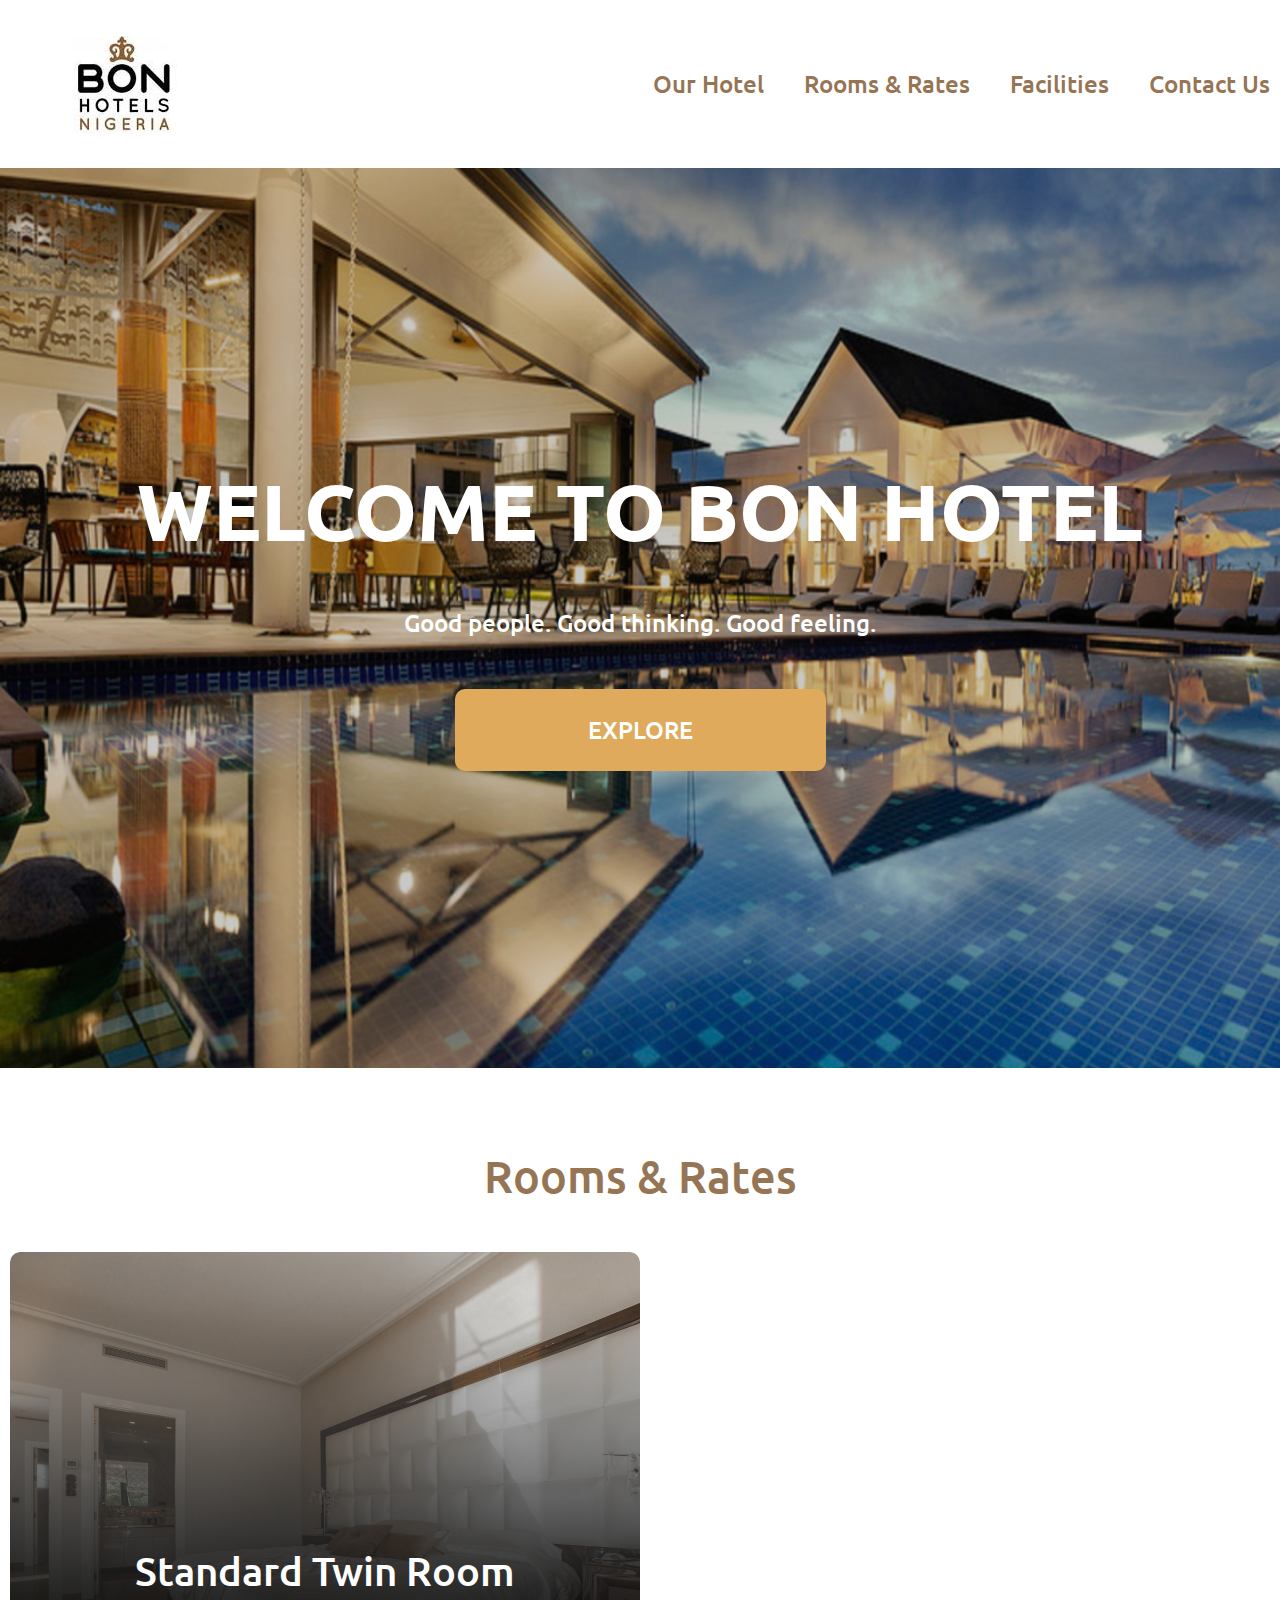
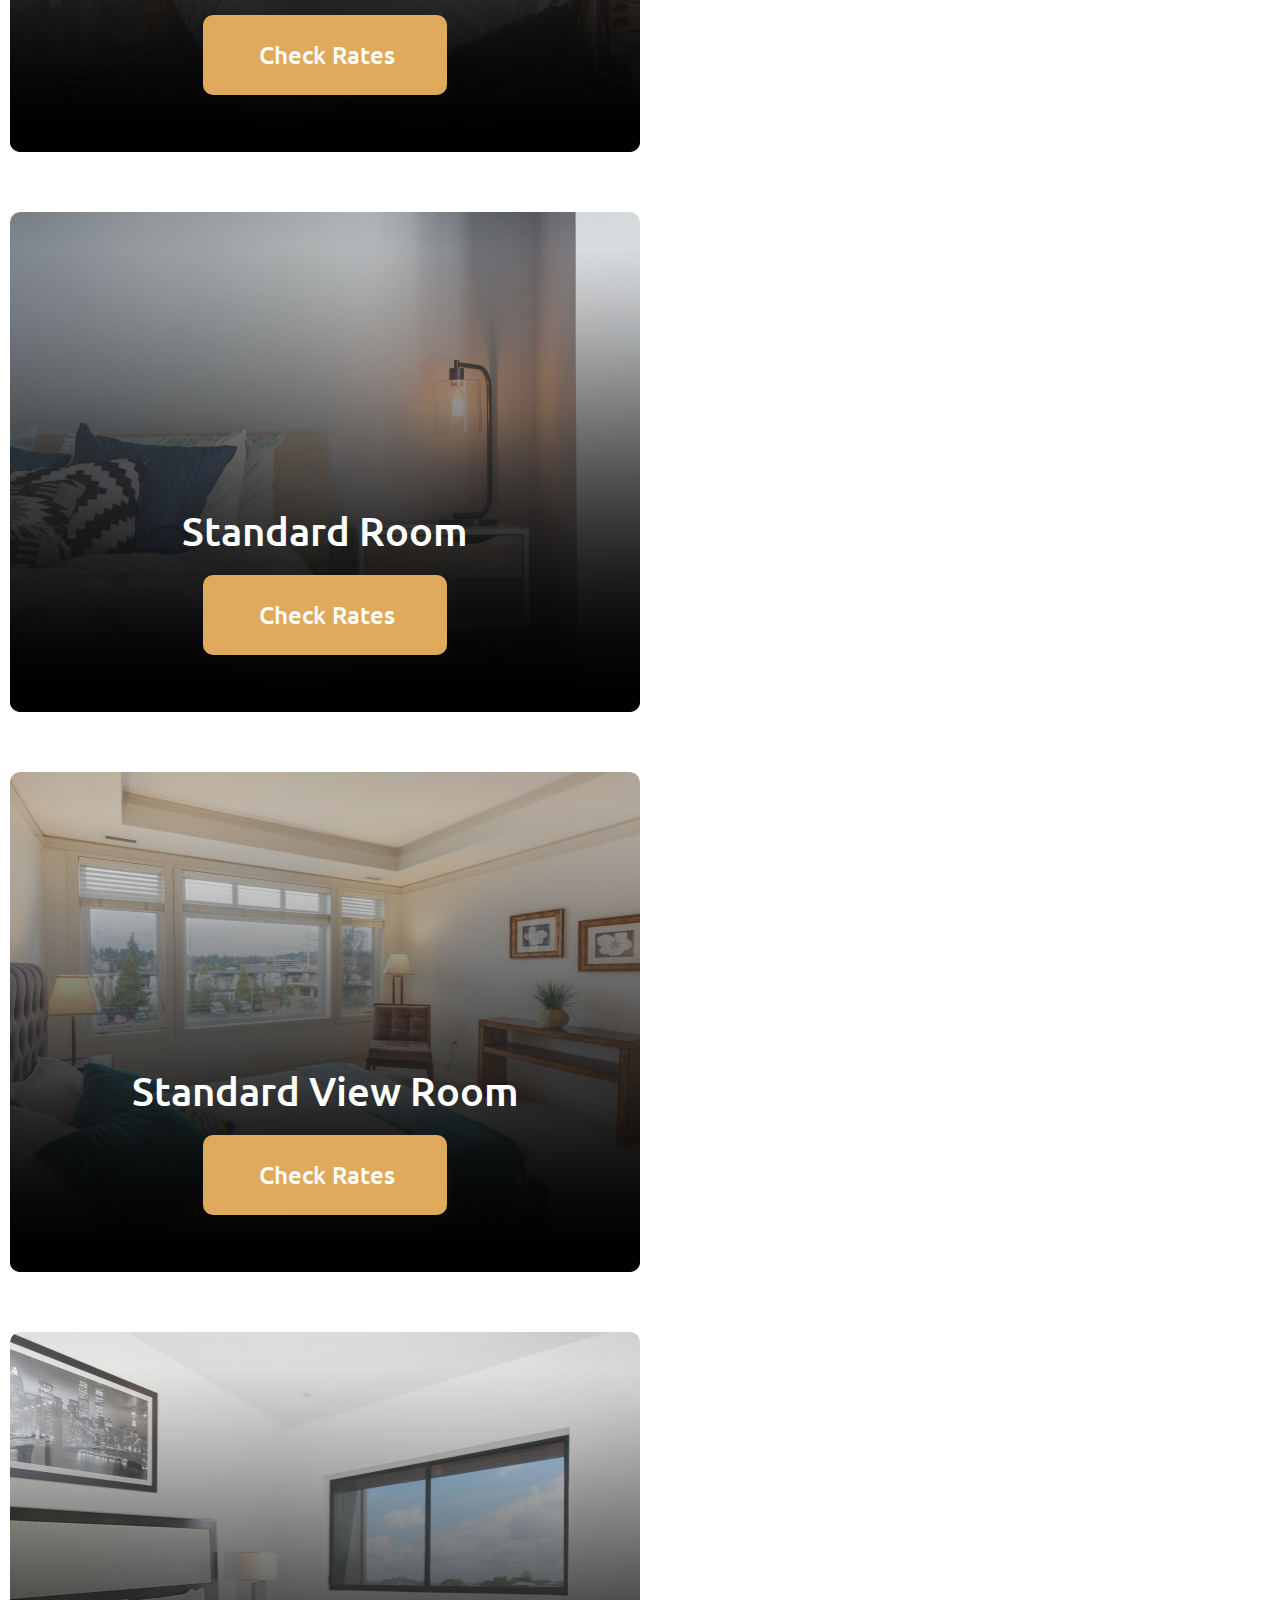
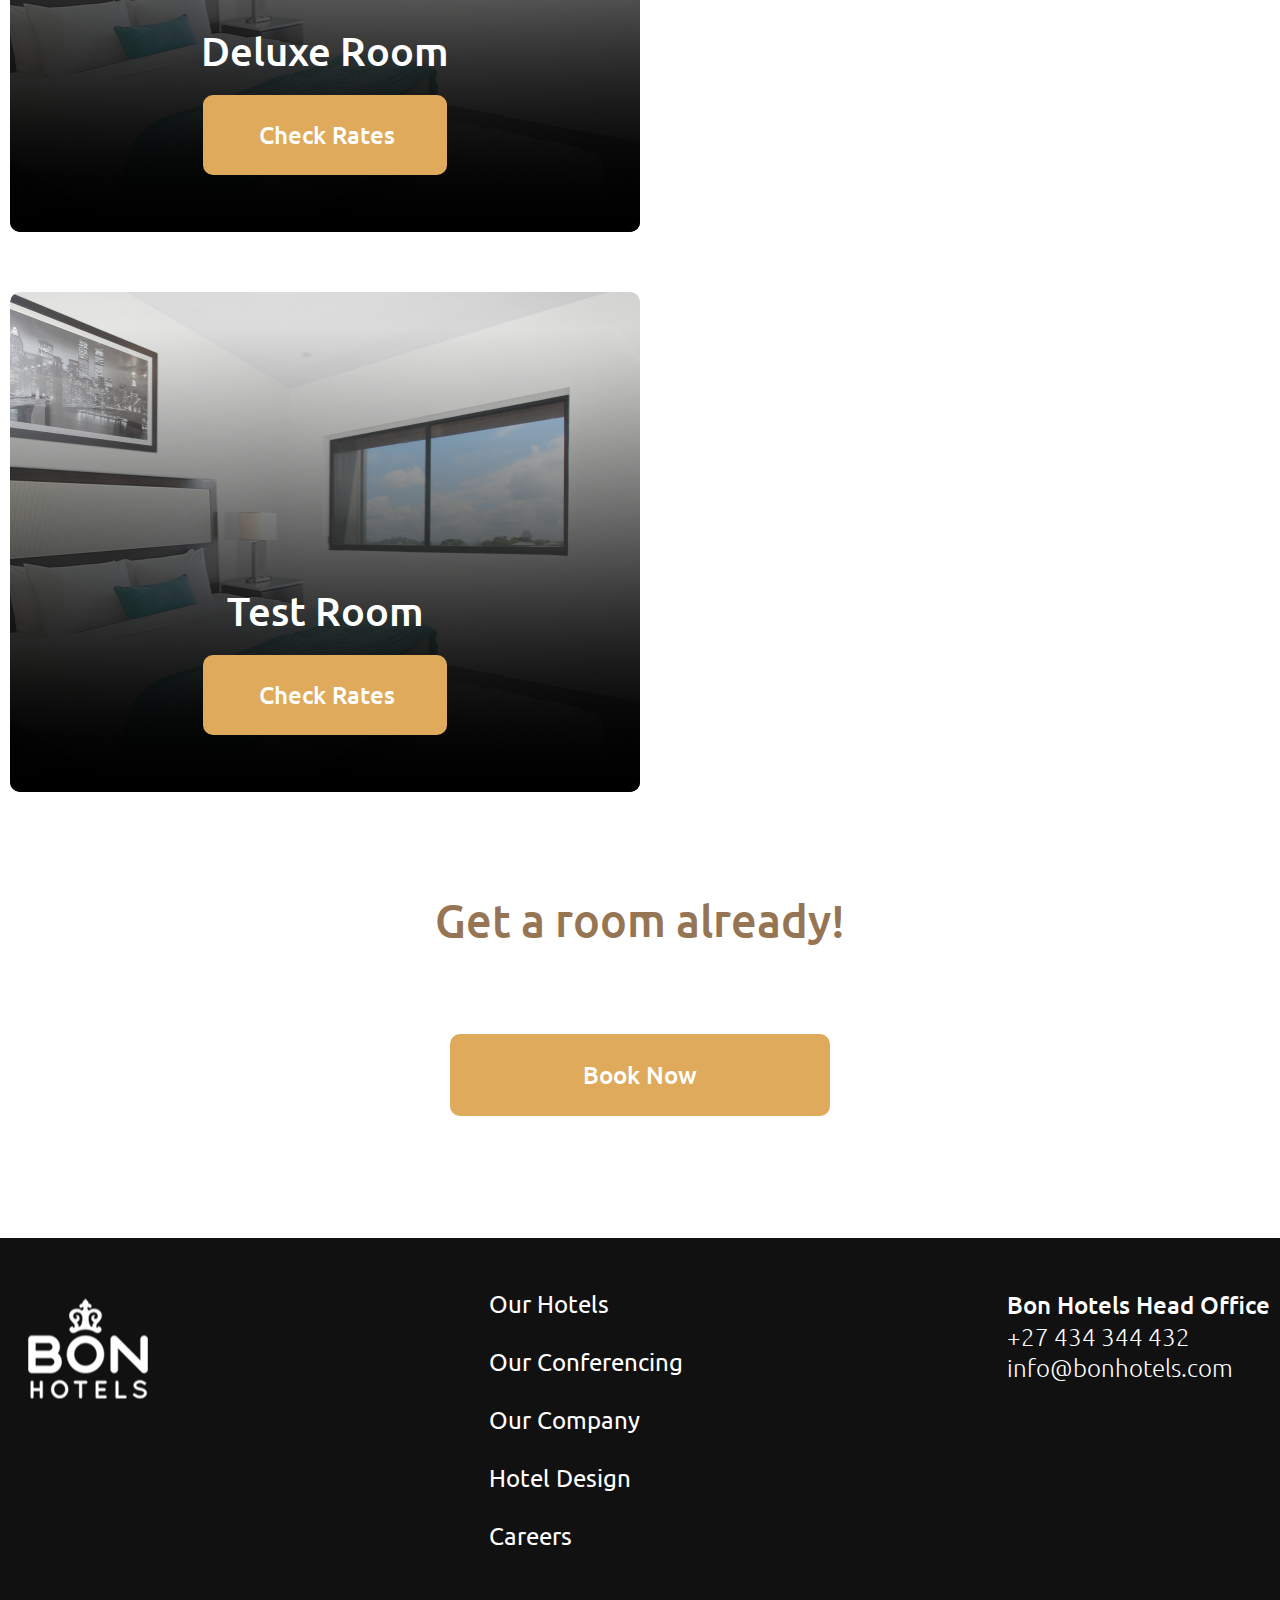
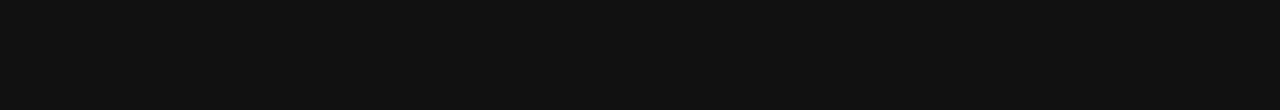
<file: index.html>
<!DOCTYPE html>
<html lang="en">
<head>
    <meta charset="UTF-8">
    <meta name="viewport" content="width=device-width, initial-scale=1.0">
    <title>Bon Hotel</title>
    <link rel="stylesheet" href="style.css">
    <link rel="preconnect" href="https://fonts.googleapis.com">
    <link rel="preconnect" href="https://fonts.gstatic.com" crossorigin>
    <link href="https://fonts.googleapis.com/css2?family=Ubuntu:wght@300;500;700&display=swap" rel="stylesheet">
</head>
<body>
    <header>
        <div class="container">
            <div class="header-flex">
                <a href="index.html"><img src="Assets/images/logo header.png" alt="logo"></a>
                <nav class="navigation">
                    <a href="#first-section" class="nav-link">Our Hotel</a>
                    <a href="newspage.html" class="nav-link">Rooms & Rates</a>
                    <a href="#second-section" class="nav-link">Facilities</a>
                    <a href="#footer" class="nav-link">Contact Us</a>
                </nav>
            </div>
        </div>
    </header>
    <main>
        <!-- section 1 -->
        <section class="first-section" id="first-section">
            <div class="first-section-content">
                <h1 class="main-title">WELCOME TO BON HOTEL</h1>
                <P class="description">Good people. Good thinking. Good feeling.</P>
                <a href="#" class="button">
                    EXPLORE
                </a>
            </div>
        </section>
        <!-- section 2 -->
        <section class="second-section" id="second-section">
            <div class="container">
                <h2 class="secondary-title">
                    Rooms & Rates
                </h2>
                <div class="rooms-gallery">
                    <div class="rooms-card">
                        <img src="Assets/images/img 1.png" alt="image1">
                        <div class="overlay"></div>
                        <div class="card-content">
                            <h3 class="card-title">
                                Standard Twin Room
                            </h3>
                            <a href="#" class="button button-small">
                                Check Rates
                            </a>
                        </div>
                    </div>
                    <div class="rooms-card">
                        <img src="Assets/images/img 2.png" alt="image2">
                        <div class="overlay"></div>
                        <div class="card-content">
                            <h3 class="card-title">
                                Standard Room
                            </h3>
                            <a href="#" class="button button-small">
                                Check Rates
                            </a>
                        </div>
                    </div>
                    <div class="rooms-card">
                        <img src="Assets/images/img 3.png" alt="image3">
                        <div class="overlay"></div>
                        <div class="card-content">
                            <h3 class="card-title">
                                Standard View Room
                            </h3>
                            <a href="#" class="button button-small">
                                Check Rates
                            </a>
                        </div>
                    </div>
                    <div class="rooms-card">
                        <img src="Assets/images/img 4.png" alt="image4">
                        <div class="overlay"></div>
                        <div class="card-content">
                            <h3 class="card-title">
                                Deluxe Room
                            </h3>
                            <a href="#" class="button button-small">
                                Check Rates
                            </a>
                        </div>
                    </div>
                    <div class="rooms-card">
                        <img src="Assets/images/img 4.png" alt="image4">
                        <div class="overlay"></div>
                        <div class="card-content">
                            <h3 class="card-title">
                                Test Room
                            </h3>
                            <a href="#" class="button button-small">
                                Check Rates
                            </a>
                        </div>
                    </div>
                </div>
            </div>
        </section>
        <!-- section 3 -->
        <section class="third-section" id="third-section">
            <div class="container">
                <div class="contact-us">
                    <h2 class="secondary-title">
                        Get a room already!
                    </h2>
                    <a href="#" class="button">
                        Book Now
                    </a>
                </div>
            </div>
        </section>
    </main>
    <footer>
        <div class="container">
            <div class="footer-content">
                <img src="Assets/images/logo footer.png" alt="logo">
                <nav class="footer-navigation">
                    <a href="#" class="footer-nav-links">Our Hotels</a>
                    <a href="#" class="footer-nav-links">Our Conferencing</a>
                    <a href="#" class="footer-nav-links">Our Company</a>
                    <a href="#" class="footer-nav-links">Hotel Design</a>
                    <a href="#" class="footer-nav-links">Careers</a>
                </nav>
                <div class="footer-text" id="footer">
                    <p>Bon Hotels Head Office</p>
                    <a href="tel:+27 434 344 432">+27 434 344 432</a>
                    <a href="mailto:info@bonhotels.com">info@bonhotels.com</a>
                </div>
            </div>
        </div>
    </footer>
</body>
</html>
</file>
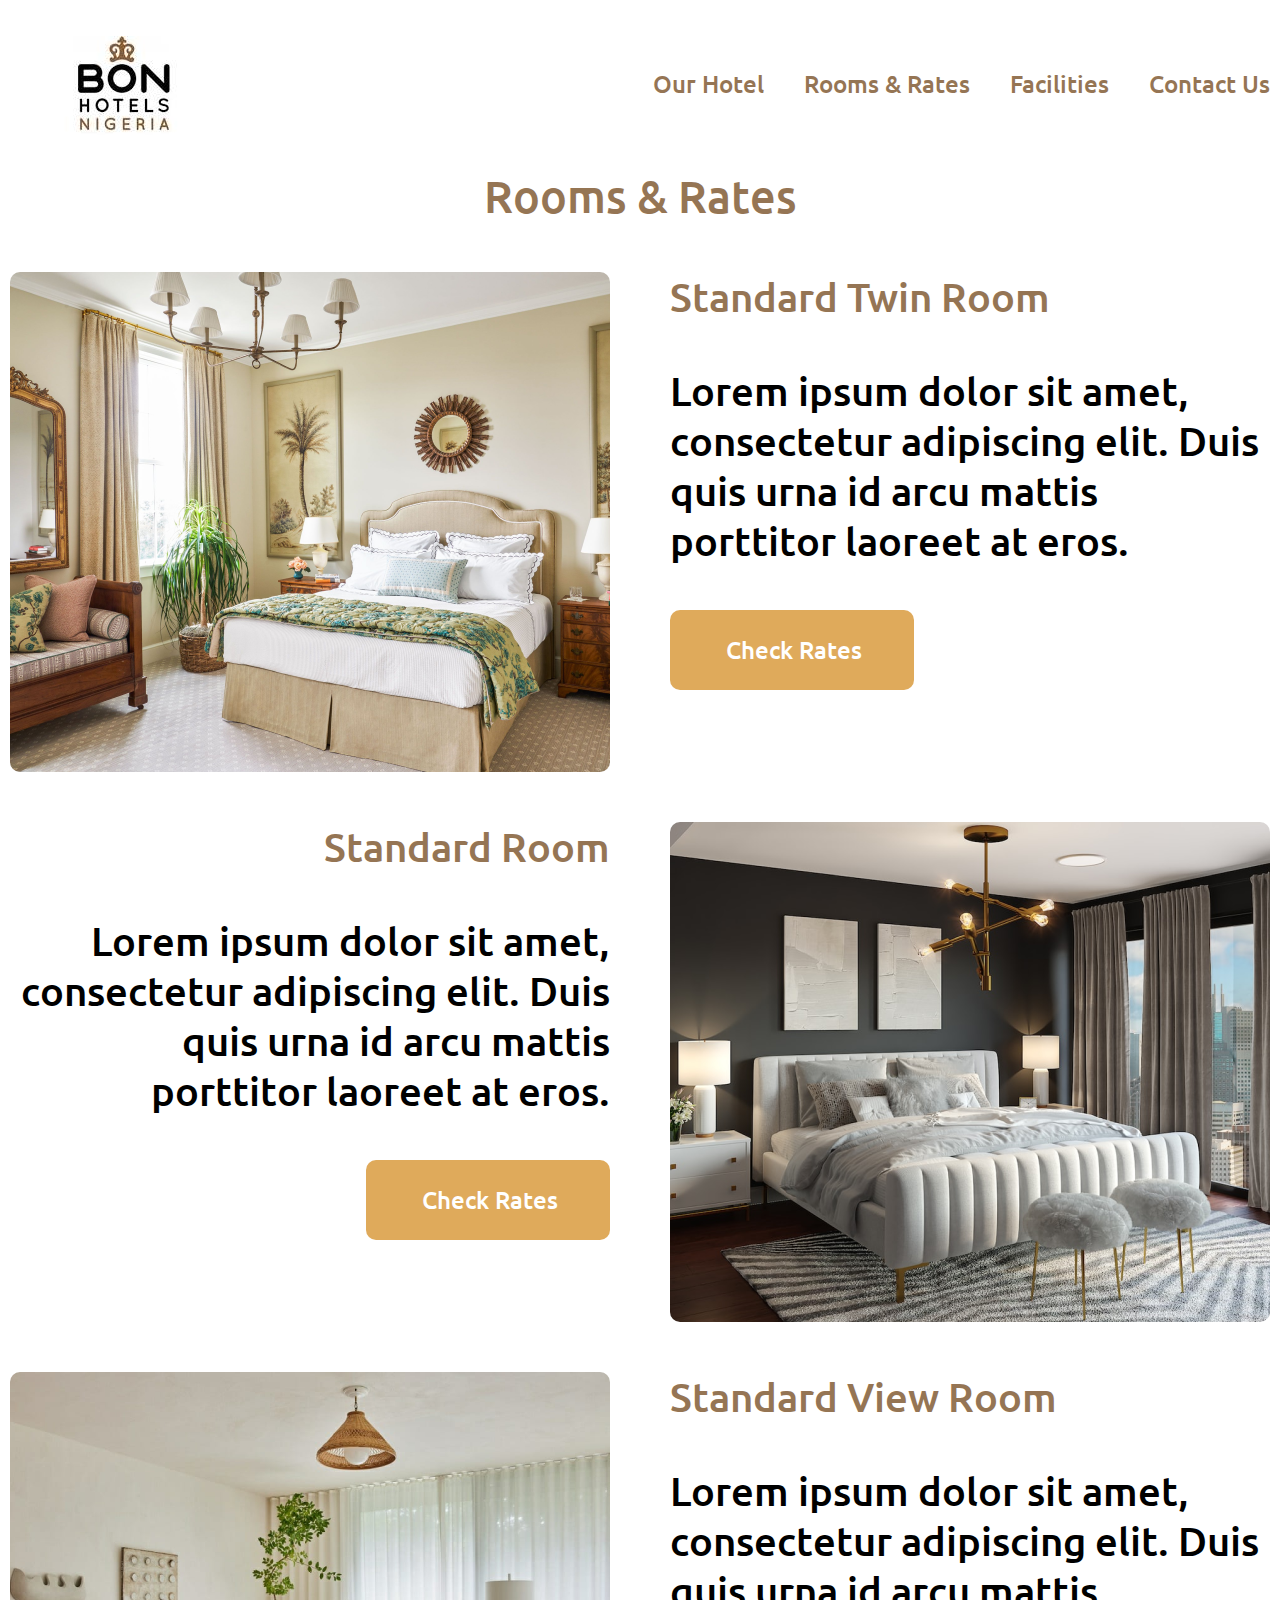
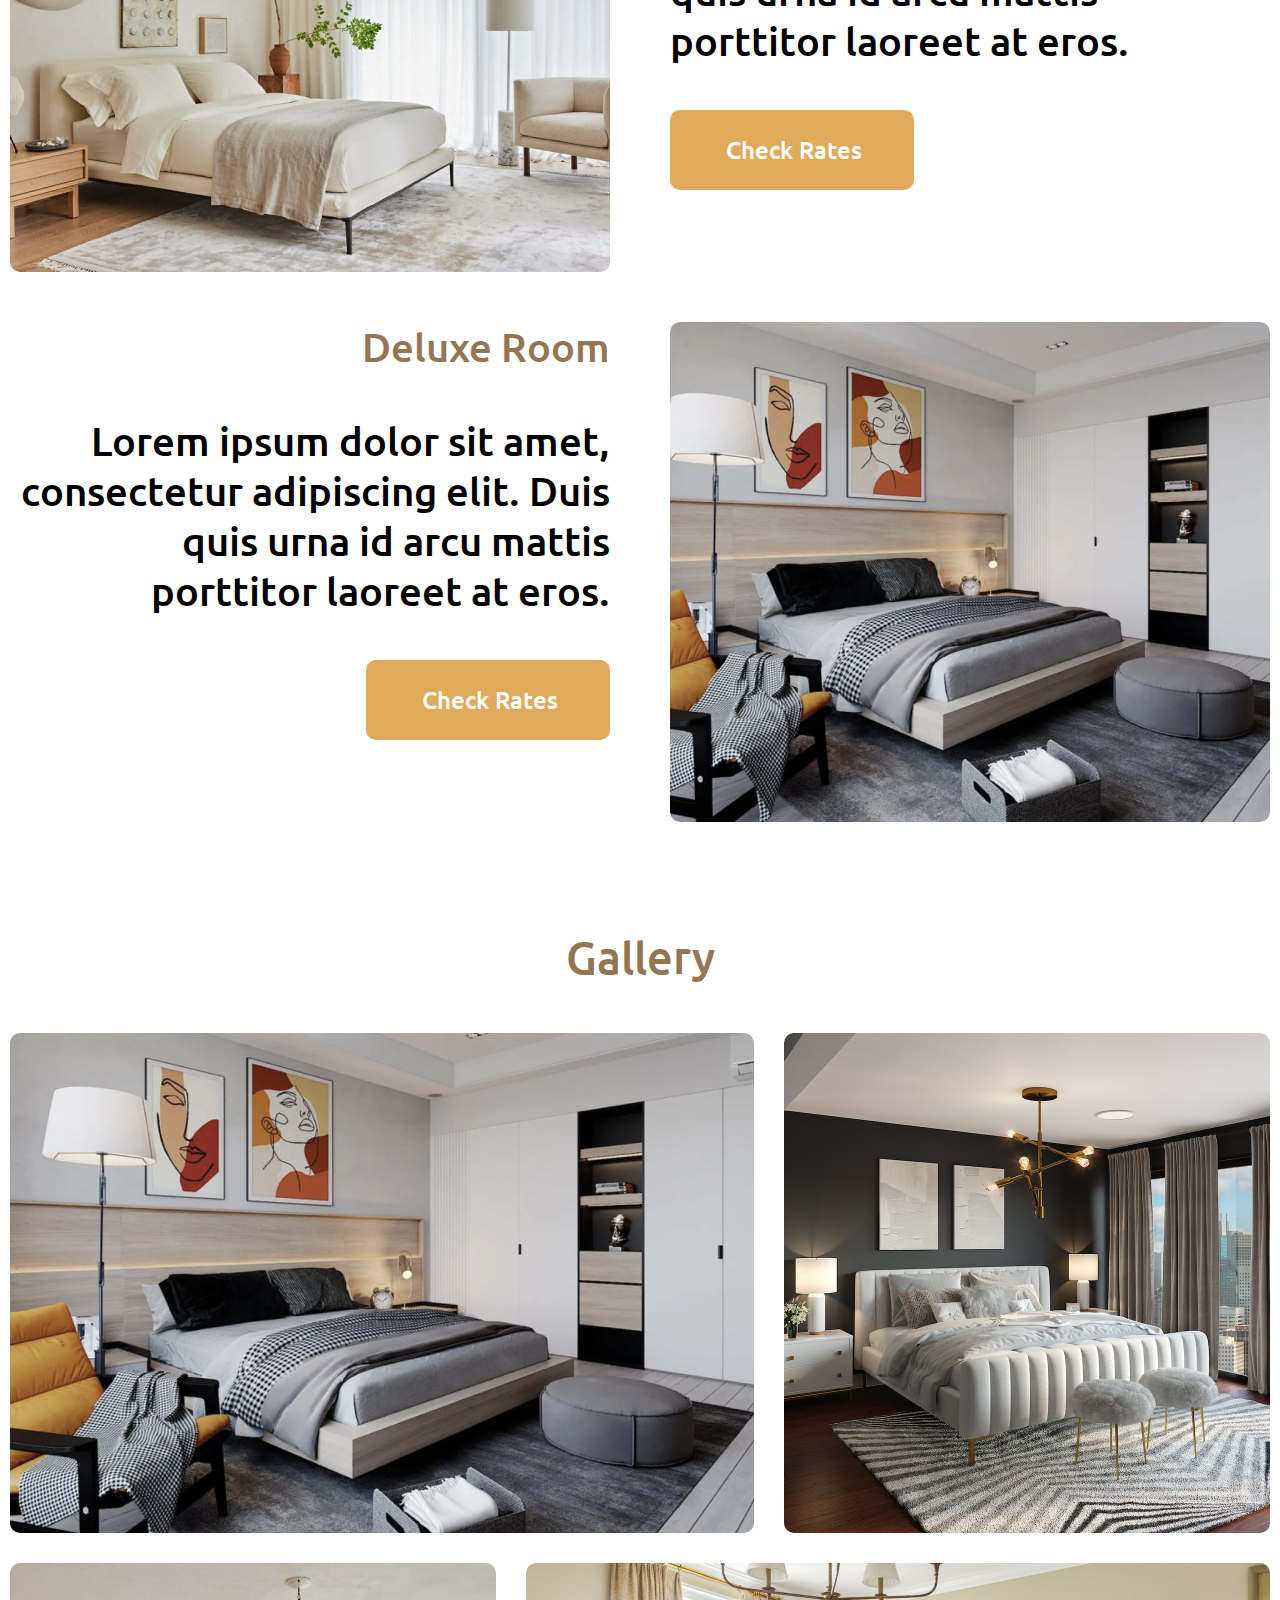
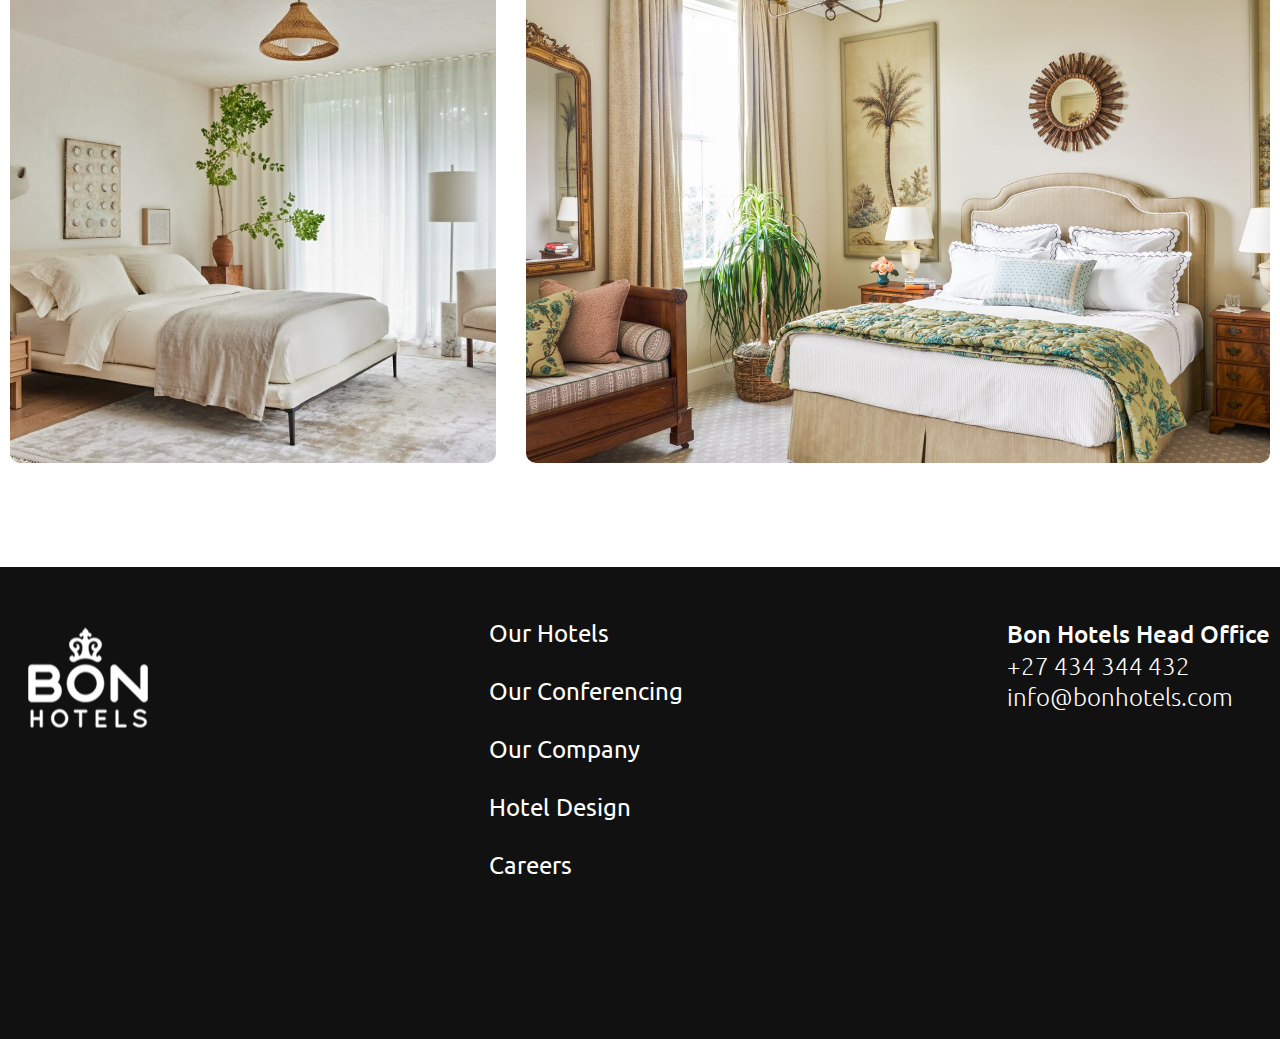
<file: newspage.html>
<!DOCTYPE html>
<html lang="en">
<head>
    <meta charset="UTF-8">
    <meta name="viewport" content="width=device-width, initial-scale=1.0">
    <title>News</title>
    <link rel="stylesheet" href="style.css">
    <link rel="preconnect" href="https://fonts.googleapis.com">
    <link rel="preconnect" href="https://fonts.gstatic.com" crossorigin>
    <link href="https://fonts.googleapis.com/css2?family=Ubuntu:wght@300;500;700&display=swap" rel="stylesheet">
</head>
<body>
    <header>
        <div class="container">
            <div class="header-flex">
                <a href="index.html"><img src="Assets/images/logo header.png" alt="logo"></a>
                <nav class="navigation">
                    <a href="index.html#first-section" class="nav-link">Our Hotel</a>
                    <a href="newspage.html" class="nav-link">Rooms & Rates</a>
                    <a href="index.html#second-section" class="nav-link">Facilities</a>
                    <a href="#footer" class="nav-link">Contact Us</a>
                </nav>
            </div>
        </div>
    </header>
    <main>
        <section class="news-first-section">
            <div class="container">
                <h2 class="secondary-title">Rooms & Rates</h2>
                <div class="news-list">
                    <div class="news-card">
                        <img src="Assets/images/n-img1.png" alt="image1">
                        <div class="news-card-content">
                            <h3 class="card-title">Standard Twin Room</h3>
                            <p class="card-title">
                                Lorem ipsum dolor sit amet, consectetur adipiscing elit. Duis quis urna id arcu mattis porttitor laoreet at eros.
                            </p>
                            <a href="#" class="button button-small">
                                Check Rates
                            </a>
                        </div>
                    </div>
                    <div class="news-card">
                        <img src="Assets/images/n-img2.png" alt="image2">
                        <div class="news-card-content">
                            <h3 class="card-title">Standard Room</h3>
                            <p class="card-title">
                                Lorem ipsum dolor sit amet, consectetur adipiscing elit. Duis quis urna id arcu mattis porttitor laoreet at eros.
                            </p>
                            <a href="#" class="button button-small">
                                Check Rates
                            </a>
                        </div>
                    </div>
                    <div class="news-card">
                        <img src="Assets/images/n-img3.png" alt="image3">
                        <div class="news-card-content">
                            <h3 class="card-title">Standard View Room</h3>
                            <p class="card-title">
                                Lorem ipsum dolor sit amet, consectetur adipiscing elit. Duis quis urna id arcu mattis porttitor laoreet at eros.
                            </p>
                            <a href="#" class="button button-small">
                                Check Rates
                            </a>
                        </div>
                    </div>
                    <div class="news-card">
                        <img src="Assets/images/n-img4.png" alt="image4">
                        <div class="news-card-content">
                            <h3 class="card-title">Deluxe Room</h3>
                            <p class="card-title">
                                Lorem ipsum dolor sit amet, consectetur adipiscing elit. Duis quis urna id arcu mattis porttitor laoreet at eros.
                            </p>
                            <a href="#" class="button button-small">
                                Check Rates
                            </a>
                        </div>
                    </div>
                </div>
            </div>
        </section>
        <section class="news-second-section">
            <div class="container">
                <h2 class="secondary-title">Gallery</h2>
                <div class="gallery-grid">
                    <img src="Assets/images/gallery1.png" alt="gallery-img1">
                    <img src="Assets/images/gallery2.png" alt="gallery-img2">
                    <img src="Assets/images/gallery3.png" alt="gallery-img3">
                    <img src="Assets/images/gallery4.png" alt="gallery-img4">
                </div>
            </div>
        </section>
    </main>
    <footer>
        <div class="container">
            <div class="footer-content">
                <img src="Assets/images/logo footer.png" alt="logo">
                <nav class="footer-navigation">
                    <a href="#" class="footer-nav-links">Our Hotels</a>
                    <a href="#" class="footer-nav-links">Our Conferencing</a>
                    <a href="#" class="footer-nav-links">Our Company</a>
                    <a href="#" class="footer-nav-links">Hotel Design</a>
                    <a href="#" class="footer-nav-links">Careers</a>
                </nav>
                <div class="footer-text" id="footer">
                    <p>Bon Hotels Head Office</p>
                    <a href="tel:+27 434 344 432">+27 434 344 432</a>
                    <a href="mailto:info@bonhotels.com">info@bonhotels.com</a>
                </div>
            </div>
        </div>
    </footer>
</body>
</html>
</file>
<file: style.css>
*{
    margin: 0;
    padding: 0;
    box-sizing: border-box;
}
html {
    scroll-behavior: smooth;
}
h1{
    font-family: 'Ubuntu', sans-serif;
}
.container{
    max-width: 1340px;
    margin: 0 auto;
    padding: 0 10px;
}
.header-flex{
    display: flex;
    justify-content: space-between;
    align-items: center;
    padding-top: 18px;
    padding-bottom: 18px;
}
.nav-link{
    color: #957554;
    font-family: 'Ubuntu', sans-serif;
    font-size: 24px;
    font-style: normal;
    font-weight: 500;
    line-height: normal;
    text-decoration: none;
}
.nav-link:hover{
    color:black;
}
.navigation{
    display: flex;
    gap: 40px;
}
/* first section */
.first-section{
    background-image: url(Assets/images/main\ img.png);
    height: 100vh;
    background-repeat: no-repeat;
    background-size: cover;
    margin-bottom: 80px;
}
.first-section-content{
    display: flex;
    height: 100%;
    flex-direction: column;
    justify-content: center;
    align-items: center;
    gap: 50px;
}
.main-title{
    font-family: 'Ubuntu', sans-serif;
    color: #FFF;
    font-size: 80px;
    font-style: normal;
    font-weight: 700;
    line-height: 92px;
}
.description,
.button, 
.footer-nav-links,
.footer-text a,
.footer-text p{
    color: #FFF;
    font-family: 'Ubuntu', sans-serif;
    font-size: 24px;
    font-style: normal;
    font-weight: 500;
    line-height: normal;
}
.button{
    color: #FFF;
    font-family: Ubuntu, sans-serif;
    font-size: 24px;
    font-style: normal;
    font-weight: 500;
    line-height: normal;
    text-decoration: none;
    background-color: #DFAA5B;
    padding: 25px 133px;
    border-radius: 10px;
}
.button:hover{
    background-color: #b07d31;
}
/* section 2 */
.secondary-title{
    text-align: center;
    color: #957554;
    font-family: Ubuntu, sans-serif;
    font-size: 45px;
    font-style: normal;
    font-weight: 500;
    line-height: normal;
    margin-bottom: 47px;
}
.rooms-card {
    width: 630px;
    height: 500px;
    border-radius: 10px;
    overflow: hidden;
    position: relative;
}
.rooms-card>img{
    width: 100%;
    height: 100%;
    object-fit: cover;
}
.card-content{
    position: absolute;
    left: 0;
    bottom: 57px;
    display: flex;
    flex-direction: column;
    gap: 19px;
    align-items: center;
    width: 100%;
}
.card-title{
    color: #FFF;
    font-family: Ubuntu, sans-serif;
    font-size: 40px;
    font-style: normal;
    font-weight: 500;
    line-height: normal;
}
.button.button-small{
    padding: 24px 52px 24px 56px;
    }
.overlay{
    background: linear-gradient(180deg, rgba(255, 255, 255, 0) 7.48%, #000000 100%);
    position: absolute;
    top: 0;
    bottom: 0;
    left: 0;
    right: 0;
}
.rooms-gallery{
    display: flex;
    flex-wrap: wrap;
    gap: 60px;
}
.second-section{
    margin-bottom: 100px;
}
/* section 3 */
.contact-us{
    display: flex;
    flex-direction: column;
    justify-content: center;
    align-items: center;
    gap: 38px;
}
.third-section{
    margin-bottom: 122px;
}
/* footer */
footer{
    background: #111;
    padding: 51px 0 159px;
}
.footer-content{
    display: flex;
    justify-content: space-between;
}
.footer-navigation{
    display: flex;
    flex-direction: column;
    gap: 28px;
}
.footer-nav-links{
    font-weight: 400;
    text-decoration: none;
}
.footer-nav-links:hover,
.footer-text a:hover{
    color: #DFAA5B;
}
.footer-text a{
    display: block;
    font-weight: 300;
    text-decoration: none;
}
.footer-content img{
    width: 154px;
    height: 126px;
    object-fit: cover;
}
/* news page section 1 */
.news-card{
    display: grid;
    grid-template-columns: 1fr 1fr;
    gap: 60px;
    grid-template-rows: 500px;
    margin-bottom: 50px;
}
.news-card img {
    width: 100%;
    height: 100%;
    object-fit: cover;
    border-radius: 10px;
}
.news-card-content{
    display: flex;
    flex-direction: column;
    justify-content: flex-start;
    align-items: baseline;
    gap: 44px;
}
.news-card-content h3{
    color: #957554;
}
.news-card-content p{
    color: #000000;
}
.news-card:nth-child(2n) img{
    order: 1;
}
.news-card:nth-child(2n) .news-card-content{
    align-items: end;
    text-align: right;
}
.news-card:nth-child(2n) .news-card-content p{
    text-align: right;
}
.news-card:last-child{
    margin-bottom: 107px;
}
/* news page section 2 */
.gallery-grid{
    display: grid;
    grid-template-columns: repeat(5, 1fr);
    grid-template-rows: repeat(2, 500px);
    gap: 30px;
    margin-bottom: 104px;
}
.gallery-grid img{
    width: 100%;
    height: 100%;
    object-fit: cover;
    border-radius: 10px;
    transition: all 0.3s;
}
.gallery-grid img:first-child{
    grid-area: 1/1/2/4;
}
.gallery-grid img:nth-child(2){
    grid-area: 1/4/2/6;
}
.gallery-grid img:nth-child(3){
    grid-area: 2/1/3/3;
}
.gallery-grid img:nth-child(4){
    grid-area: 2/3/3/6;
}
.gallery-grid img:hover{
    transform: scale(1.1);
}
</file>
